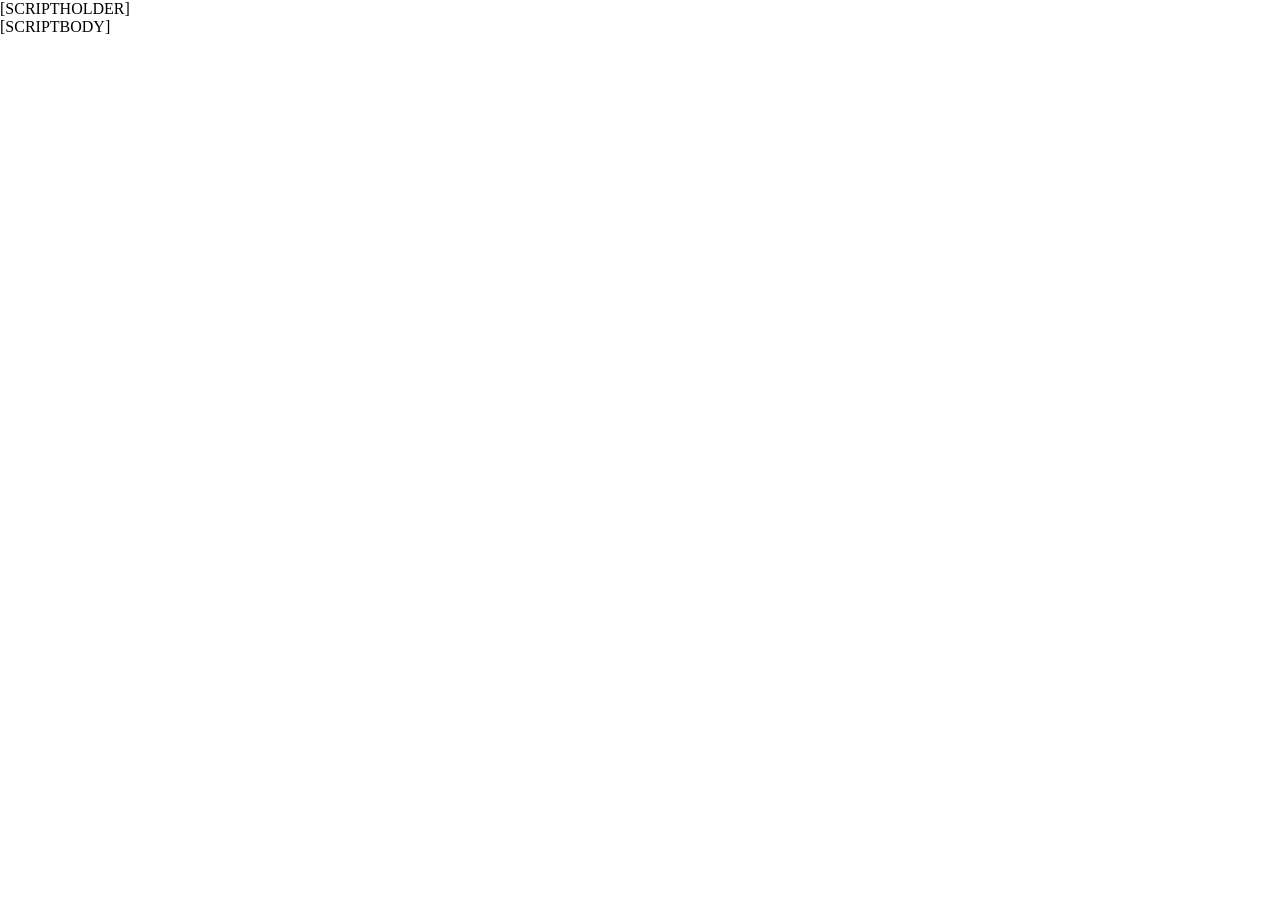
<file: index.html>
<!DOCTYPE html>
<html dir="ltr" lang="id">
<head>
    <meta charset="UTF-8"/>
    <meta name="viewport" content="width=device-width, initial-scale=1.0"/>
    <title>PasarKita</title>
    <link rel="preconnect" href="https://fonts.googleapis.com"/>
    <link rel="preconnect" href="https://fonts.gstatic.com" crossorigin/>
    <style> * { box-sizing: border-box; margin: 0; padding: 0; }</style>
    [SCRIPTHOLDER]
</head>
<body><div id="root"></div>[SCRIPTBODY]</body></html>
</file>
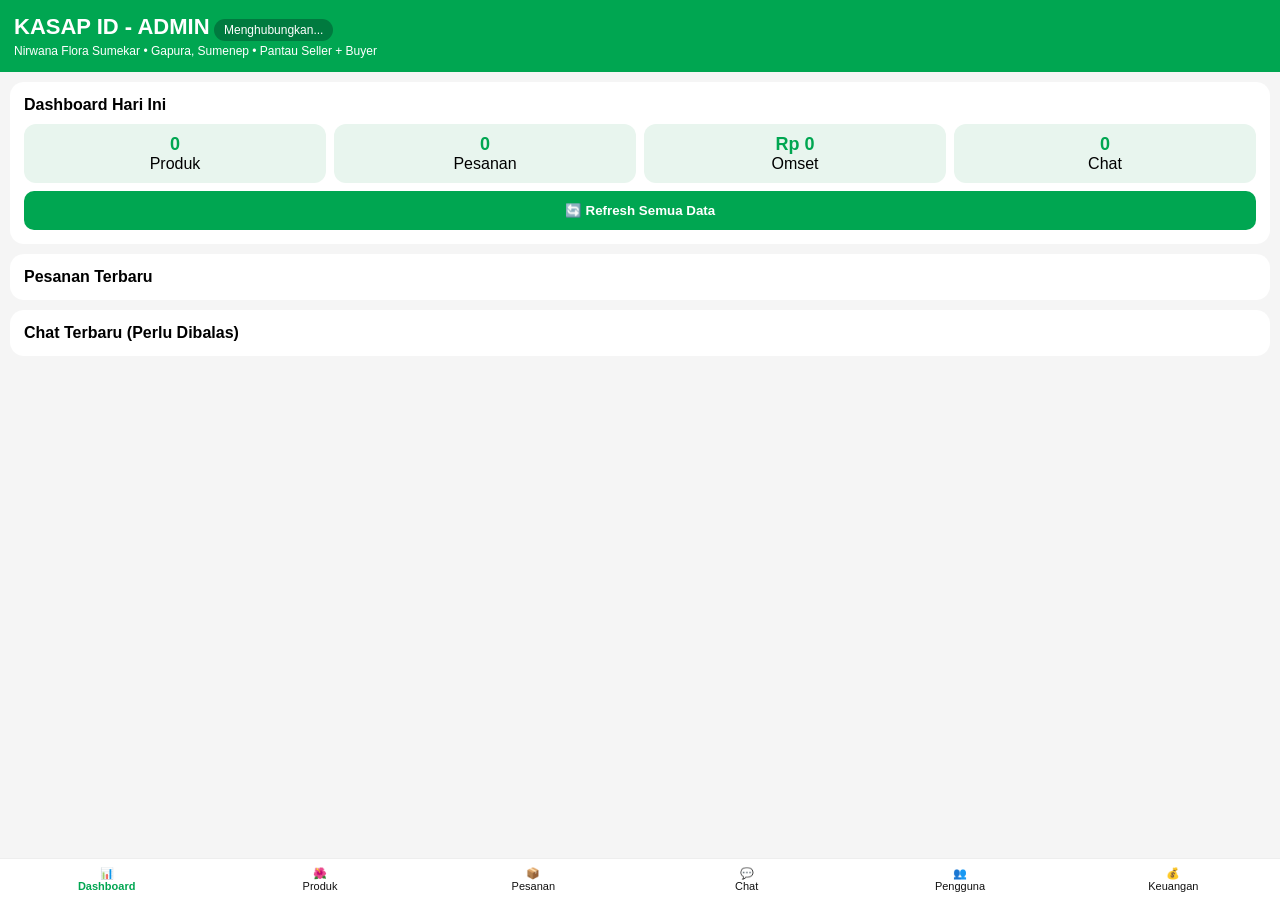
<file: admin-kasap-id-nav-bisa-diklik.html>
<!DOCTYPE html>
<html lang="id"><head><meta charset="UTF-8"><meta name="viewport" content="width=device-width,initial-scale=1">
<title>KASAP ID - Admin</title>
<style>
body{margin:0;font-family:sans-serif;background:#f5f5f5;padding-bottom:90px}
.top{background:#00a651;color:#fff;padding:14px;position:sticky;top:0;z-index:10}
.top b{font-size:22px}.top span{font-size:12px;background:#007a3f;padding:4px 10px;border-radius:999px}
.box{background:#fff;margin:10px;padding:14px;border-radius:14px}
.btn{width:100%;background:#00a651;color:#fff;border:none;padding:12px;border-radius:10px;font-weight:800;margin-top:8px}
.btn2{background:#fff;color:#00a651;border:1px solid #00a651;padding:8px 10px;border-radius:8px;font-weight:800}
.btnDel{background:#fff;color:#e53935;border:1px solid #e53935;padding:8px 10px;border-radius:8px;font-weight:800}
input,select{width:100%;padding:11px;border:1px solid #ddd;border-radius:10px;margin:6px 0;box-sizing:border-box}
.page{display:none}.page.active{display:block}
.page:target{display:block}
.nav{position:fixed;bottom:0;left:0;right:0;background:#fff;display:flex;border-top:1px solid #eee;z-index:99}
.nav button{flex:1;background:none;border:none;padding:8px 2px;font-size:11px}
.nav button.active{color:#00a651;font-weight:800}
.stat{display:grid;grid-template-columns:1fr 1fr 1fr 1fr;gap:8px;text-align:center}
.stat div{background:#e8f5ee;border-radius:12px;padding:10px}
.stat b{font-size:18px;display:block;color:#00a651}
.card{border:1px solid #eee;border-radius:12px;padding:10px;margin-bottom:8px;cursor:pointer}
table{width:100%;border-collapse:collapse;font-size:13px}td,th{border-bottom:1px solid #eee;padding:8px 4px;text-align:left}
.badge{background:#00a651;color:#fff;padding:2px 8px;border-radius:999px;font-size:11px}
.badge2{background:#ff9800;color:#fff;padding:2px 8px;border-radius:999px;font-size:11px}
#toast{position:fixed;bottom:90px;left:50%;transform:translateX(-50%);background:#111;color:#fff;padding:10px 16px;border-radius:999px;display:none;z-index:999}
</style></head><body>
<div class="top"><b>KASAP ID - ADMIN</b> <span id="conn">Menghubungkan...</span><div style="font-size:12px;margin-top:4px">Nirwana Flora Sumekar • Gapura, Sumenep • Pantau Seller + Buyer</div></div>

<!-- DASHBOARD -->
<div id="pg-dash" class="page active">
<div class="box"><b>Dashboard Hari Ini</b><div class="stat" style="margin-top:10px">
<div><b id="sProduk">0</b>Produk</div><div><b id="sPesanan">0</b>Pesanan</div>
<div><b id="sOmset">Rp 0</b>Omset</div><div><b id="sChat">0</b>Chat</div></div>
<button class="btn" onclick="muatSemua()">🔄 Refresh Semua Data</button></div>
<div class="box"><b>Pesanan Terbaru</b><div id="dashPesanan"></div></div>
<div class="box"><b>Chat Terbaru (Perlu Dibalas)</b><div id="dashChat"></div></div>
</div>

<!-- PRODUK -->
<div id="pg-produk" class="page"><div class="box"><b>Produk • <span id="countProduk">0</span></b><div id="listProduk"></div></div>
<div class="box"><b>+ Tambah Produk Baru</b><input id="pNama" placeholder="Nama, contoh: Bougenville Poetri"><input id="pHarga" type="number" placeholder="Harga, contoh 75000"><input id="pStok" type="number" placeholder="Stok, contoh 10"><input id="pFoto" placeholder="Link foto (boleh kosong)"><button class="btn" onclick="tambahProduk()">Simpan Produk</button></div></div>

<!-- PESANAN + RINCIAN -->
<div id="pg-pesanan" class="page"><div class="box"><b>Semua Pesanan</b><div style="display:flex;gap:6px;margin-top:8px;overflow-x:auto"><button class="btn2" onclick="filterPesanan('')">Semua</button><button class="btn2" onclick="filterPesanan('Perlu Dikirim')">Perlu Dikirim</button><button class="btn2" onclick="filterPesanan('Dikirim')">Dikirim</button><button class="btn2" onclick="filterPesanan('Selesai')">Selesai</button></div><div id="listPesanan" style="margin-top:10px"></div></div>
<div id="rincianBox" style="display:none" class="box">
<b style="font-size:17px">Rincian Pesanan</b> <span onclick="document.getElementById('rincianBox').style.display='none'" style="float:right;cursor:pointer">✕ Tutup</span><hr>
<b>📍 Alamat Pengiriman</b><div id="rNama" style="margin-top:8px">-</div><div id="rHP">-</div><div id="rAlamat">-</div><hr>
<b>🚚 Status Pengiriman</b> <span style="color:#00a651;font-weight:800">Lacak</span><div id="rResi" style="margin-top:8px">Pos Reguler: -</div><div><b id="rStatus" style="color:#00a651">-</b><div id="rTanggal" style="font-size:12px;color:#888">-</div></div><hr>
<b>💰 Informasi Pembayaran</b>
<div style="font-size:14px;color:#555;margin-top:8px">
<div style="display:flex;justify-content:space-between;padding:4px 0"><span>Subtotal Pesanan</span><span id="rSubtotal">Rp 0</span></div>
<div style="display:flex;justify-content:space-between;padding:4px 0"><span>Ongkos Kirim</span><span id="rOngkir">Rp 0</span></div>
<div style="display:flex;justify-content:space-between;padding:4px 0"><span>Biaya Platform (5%)</span><span id="rPlatform">-Rp 0</span></div>
<div style="display:flex;justify-content:space-between;padding:4px 0"><span>Biaya Layanan</span><span id="rLayanan">-Rp 3600</span></div>
<div style="display:flex;justify-content:space-between;padding:4px 0"><span>Pajak</span><span id="rPajak">-Rp 400</span></div></div><hr>
<div style="display:flex;justify-content:space-between"><b>Lihat Rincian Penghasilan</b><b id="rHasil" style="color:#00a651">Rp 0</b></div>
<div style="display:flex;justify-content:space-between;margin-top:10px"><b>Penghasilan Akhir</b><b id="rAkhir" style="color:#00a651">Rp 0</b></div>
<div style="display:flex;justify-content:space-between;margin-top:10px"><b>Pembayaran Pembeli</b><b id="rBayar">Rp 0</b></div>
<input id="inputResi" placeholder="Isi No Resi, contoh SHPE..."><button class="btn" onclick="simpanResi()">Simpan Resi + Ubah ke Dikirim</button>
<button class="btn" onclick="ubahStatus('Selesai')" style="background:#fff;color:#00a651;border:1px solid #00a651">Tandai Selesai / Tiba</button>
<button class="btn" onclick="hubungiPembeli()" style="background:#fff;color:#00a651;border:1px solid #00a651">Hubungi Pembeli (Chat)</button>
</div></div>

<!-- CHAT -->
<div id="pg-chat" class="page"><div class="box"><b>Chat Pembeli → Seller</b><div id="listChat"></div></div>
<div class="box"><b>Balas Chat</b><input id="balasNama" placeholder="Nama Pembeli yang dibalas"><input id="balasPesan" placeholder="Tulis balasan..."><button class="btn" onclick="balasChat()">Kirim Balasan</button></div></div>

<!-- PENGGUNA -->
<div id="pg-user" class="page"><div class="box"><b>Pengguna Terdaftar (Daftar / Login)</b><div id="listUser"></div></div>
<div class="box"><b>Live Sesi</b><div id="listLive"></div><input id="judulLive" placeholder="Judul Live, contoh: Live Bougenville Poetri"><button class="btn" onclick="mulaiLive()">Mulai Live (Admin)</button><button class="btn" onclick="stopLive()" style="background:#fff;color:#111;border:1px solid #ddd">Stop Live</button></div></div>

<!-- KEUANGAN -->
<div id="pg-uang" class="page"><div class="box" style="border:2px solid #00a651"><b>🏦 Saldo Potongan 5% (Uang KASAP ID)</b><div style="font-size:28px;font-weight:900;color:#00a651;margin-top:8px" id="saldoPotongan">Rp 0</div><div style="font-size:12px;color:#666;margin-top:4px">Ini total uang hasil potongan Biaya Layanan 5% dari SEMUA penjualan Seller.<br>Tersimpan di Supabase tabel <b>penjualan</b> kolom <b>biaya_layanan</b> + <b>penghasilan_akhir</b>.<br>Bukan di HP, bukan di layar doang. Kalau refresh, tetap ada.</div><div style="display:flex;gap:8px;margin-top:10px"><div style="flex:1;background:#e8f5ee;padding:10px;border-radius:10px;text-align:center"><b id="totalPotonganList">Rp 0</b><div style="font-size:11px">Total Potongan Terkumpul</div></div><div style="flex:1;background:#e8f5ee;padding:10px;border-radius:10px;text-align:center"><b id="totalBersihSeller">Rp 0</b><div style="font-size:11px">Total Masuk ke Seller</div></div></div></div>
<div class="box"><b>💰 Keuangan</b><div class="stat" style="margin-top:10px"><div><b id="kOmset">Rp 0</b>Omset</div><div><b id="kBersih">Rp 0</b>Bersih</div><div><b id="kPPOB">0</b>PPOB</div><div><b id="kTarik">Rp 0</b>Tarik Dana</div></div></div>
<div class="box"><b>PPOB Terakhir (Pulsa / PLN / PDAM / TV)</b><div id="listPPOB"></div></div>
<div class="box"><b>Penarikan Dana</b><div id="listTarik"></div><input id="tarikNominal" type="number" placeholder="Nominal tarik, contoh 50000"><select id="tarikBank"><option value="DANA">DANA</option><option value="OVO">OVO</option><option value="ShopeePay">ShopeePay</option><option value="BCA">BCA</option><option value="BRI">BRI</option></select><input id="tarikNo" placeholder="No HP / No Rekening"><button class="btn" onclick="ajukanTarik()">Ajukan Penarikan via Doku</button></div></div>

<div class="nav" style="display:flex">
<a href="#pg-dash" onclick="nav('dash')" style="flex:1;text-align:center;text-decoration:none;color:#00a651;font-weight:800;font-size:11px;padding:8px 2px">📊<br>Dashboard</a>
<a href="#pg-produk" onclick="nav('produk')" style="flex:1;text-align:center;text-decoration:none;color:#111;font-size:11px;padding:8px 2px">🌺<br>Produk</a>
<a href="#pg-pesanan" onclick="nav('pesanan')" style="flex:1;text-align:center;text-decoration:none;color:#111;font-size:11px;padding:8px 2px">📦<br>Pesanan</a>
<a href="#pg-chat" onclick="nav('chat')" style="flex:1;text-align:center;text-decoration:none;color:#111;font-size:11px;padding:8px 2px">💬<br>Chat</a>
<a href="#pg-user" onclick="nav('user')" style="flex:1;text-align:center;text-decoration:none;color:#111;font-size:11px;padding:8px 2px">👥<br>Pengguna</a>
<a href="#pg-uang" onclick="nav('uang')" style="flex:1;text-align:center;text-decoration:none;color:#111;font-size:11px;padding:8px 2px">💰<br>Keuangan</a>
</div>
<div id="toast"></div>
<script>
var SUPA_URL="https://zgliygdpbaorutzttxlr.supabase.co";
var SUPA_KEY="sb_publishable_o7z4YitotXfBKTSR67YScg_pcBRFS84";
var H={apikey:SUPA_KEY,Authorization:"Bearer "+SUPA_KEY,"Content-Type":"application/json"};
var allPesanan=[], curPesanan=null, filterStatus="";
function toast(m){var t=document.getElementById("toast");t.textContent=m;t.style.display="block";setTimeout(function(){t.style.display="none"},2200)}
function nav(p){try{var pages=document.querySelectorAll(".page");for(var i=0;i<pages.length;i++)pages[i].classList.remove("active");var pg=document.getElementById("pg-"+p);if(pg)pg.classList.add("active");var btns=document.querySelectorAll(".nav button");for(var j=0;j<btns.length;j++)btns[j].classList.remove("active");var idx={dash:0,produk:1,pesanan:2,chat:3,user:4,uang:5}[p];if(btns[idx])btns[idx].classList.add("active");window.scrollTo(0,0);try{location.hash='pg-'+p}catch(e){}}catch(e){}}
function get(t){return fetch(SUPA_URL+"/rest/v1/"+t,{headers:H}).then(function(r){return r.json()}).catch(function(){return []})}
function fmt(n){return "Rp "+Number(n||0).toLocaleString("id-ID")}
async function muatSemua(){
  document.getElementById("conn").textContent="Menghubungkan...";
  var produk=await get("produk?select=*&order=created_at.desc");
  var pesanan=await get("penjualan?select=*&order=created_at.desc");
  var chat=await get("chat_pembeli?select=*&order=created_at.desc&limit=20");
  var users=await get("pengguna?select=*&order=created_at.desc");
  var ppob=await get("ppob_transaksi?select=*&order=created_at.desc&limit=20");
  var tarik=await get("penarikan_dana?select=*&order=created_at.desc");
  var live=await get("live_sesi?select=*&order=created_at.desc&limit=5");
  if(Array.isArray(produk)){document.getElementById("conn").textContent="Terhubung • "+produk.length+" produk";}else{document.getElementById("conn").textContent="Gagal - Cek RLS Supabase";}
  allPesanan=Array.isArray(pesanan)?pesanan:[];
  var totPot=0, totBersih=0;
  allPesanan.forEach(function(pp){ var s=Number(pp.total||0); var b=Number(pp.biaya_layanan||Math.round(s*0.05)); totPot+=b; totBersih+=Number(pp.penghasilan_akhir||(s-b)); });
  var _s=document.getElementById("saldoPotongan");if(_s)_s.textContent=fmt(totPot);
  var _t=document.getElementById("totalPotonganList");if(_t)_t.textContent=fmt(totPot);
  var _b=document.getElementById("totalBersihSeller");if(_b)_b.textContent=fmt(totBersih);
  var omset=allPesanan.reduce(function(a,b){return a+Number(b.total||0)},0);
  document.getElementById("sProduk").textContent=produk.length;
  document.getElementById("sPesanan").textContent=allPesanan.length;
  document.getElementById("sOmset").textContent=fmt(omset);
  document.getElementById("sChat").textContent=chat.length;
  document.getElementById("kOmset").textContent=fmt(omset);
  document.getElementById("kBersih").textContent=fmt(Math.round(omset*0.95));
  document.getElementById("kPPOB").textContent=ppob.length;
  document.getElementById("kTarik").textContent=fmt(tarik.reduce(function(a,b){return a+Number(b.nominal||b.jumlah||0)},0));
  // produk
  document.getElementById("countProduk").textContent=produk.length;
  document.getElementById("listProduk").innerHTML=produk.map(function(p){return '<div class="card"><b>'+(p.nama||"")+'</b> • '+fmt(p.harga)+' • Stok '+(p.stok||0)+'<div style="margin-top:8px;display:flex;gap:6px"><button class="btn2" onclick="ubahStok('+p.id+','+(p.stok||0)+')">+ Stok</button><button class="btnDel" onclick="hapusProduk('+p.id+')">Hapus</button></div></div>'}).join("")||"<p>Belum ada produk.</p>";
  // pesanan
  renderPesanan();
  document.getElementById("dashPesanan").innerHTML=allPesanan.slice(0,3).map(function(p){return '<div class="card" onclick="bukaRincian('+p.id+')"><b>'+(p.nama_produk||"")+'</b> • '+fmt(p.total)+' • <span class="badge">'+(p.status||"")+'</span></div>'}).join("")||"<p>Belum ada pesanan.</p>";
  document.getElementById("dashChat").innerHTML=chat.slice(0,3).map(function(c){return '<div style="padding:8px 0;border-bottom:1px solid #eee"><b>'+(c.nama_pembeli||"")+'</b>: '+(c.pesan||"")+'</div>'}).join("")||"<p>Belum ada chat.</p>";
  document.getElementById("listChat").innerHTML=chat.map(function(c){return '<div style="padding:10px 0;border-bottom:1px solid #eee"><b>'+(c.nama_pembeli||"")+'</b> <span style="font-size:11px;color:#888">'+(c.created_at?new Date(c.created_at).toLocaleString("id-ID"):"")+'</span><div>'+(c.pesan||"")+'</div><button class="btn2" style="margin-top:6px" onclick="document.getElementById(\'balasNama\').value=\''+(c.nama_pembeli||"")+'\';nav(\'chat\')">Balas</button></div>'}).join("")||"<p>Belum ada chat.</p>";
  document.getElementById("listUser").innerHTML=users.map(function(u){return '<div style="padding:8px 0;border-bottom:1px solid #eee"><b>'+(u.nama||"")+'</b> • '+(u.nama_toko||"-")+'<div style="font-size:12px;color:#666">'+(u.email||"")+' • '+(u.no_hp||"")+' • '+(u.role||"buyer")+'</div></div>'}).join("")||"<p>Belum ada pengguna.</p>";
  document.getElementById("listLive").innerHTML=live.map(function(l){return '<div style="padding:8px 0;border-bottom:1px solid #eee"><b>'+(l.judul||"Live")+'</b> • '+(l.status||"")+'</div>'}).join("")||"<p>Belum ada Live.</p>";
  document.getElementById("listPPOB").innerHTML=ppob.map(function(x){return '<div style="padding:8px 0;border-bottom:1px solid #eee"><b>'+(x.jenis||"")+' - '+(x.provider||"")+'</b> • '+(x.nomor||"")+' • '+fmt(x.nominal)+' • <span class="badge2">'+(x.status||"")+'</span>'+(x.sn?" • SN: "+x.sn:"")+'</div>'}).join("")||"<p>Belum ada PPOB.</p>";
  document.getElementById("listTarik").innerHTML=tarik.map(function(x){return '<div style="padding:8px 0;border-bottom:1px solid #eee"><b>'+fmt(x.nominal||x.jumlah||0)+'</b> • '+(x.bank||x.metode||"")+' '+(x.nomor||"")+' • '+(x.status||"")+'</div>'}).join("")||"<p>Belum ada penarikan.</p>";
}
function renderPesanan(){var list=allPesanan.filter(function(p){return !filterStatus||p.status===filterStatus});document.getElementById("listPesanan").innerHTML=list.map(function(p){return '<div class="card" onclick="bukaRincian('+p.id+')"><b>'+(p.nama_produk||"")+'</b> • '+fmt(p.total)+'<div style="font-size:12px;color:#666;margin-top:4px">Status: '+(p.status||"")+(p.resi?" • Resi: "+p.resi:"")+' • Klik untuk Rincian Sejelas Shopee ›</div></div>'}).join("")||"<p>Belum ada pesanan.</p>"}
function filterPesanan(s){filterStatus=s;renderPesanan()}
function bukaRincian(id){var p=allPesanan.find(function(x){return x.id===id});if(!p)return;curPesanan=p;var sub=Number(p.total||0);var ong=Number(p.ongkir||0);var lay=Math.round(sub*0.05);var akhir=sub+ong-lay;if(akhir<0)akhir=sub;
document.getElementById("rNama").textContent=p.nama_pembeli||p.nama||"Pembeli";document.getElementById("rHP").textContent=p.no_hp||"-";document.getElementById("rAlamat").textContent=p.alamat||"Alamat belum diisi";document.getElementById("rResi").textContent="Pos Reguler: "+(p.resi||"- Belum ada resi -");document.getElementById("rStatus").textContent=p.status==="Selesai"?"Pesanan tiba di alamat tujuan.":p.status==="Dikirim"?"Pesanan sedang dikirim.":"Pesanan Baru - "+(p.nama_produk||"");document.getElementById("rTanggal").textContent=p.created_at?new Date(p.created_at).toLocaleString("id-ID"):"-";document.getElementById("rSubtotal").textContent=fmt(sub);document.getElementById("rOngkir").textContent=fmt(ong);document.getElementById("rLayanan").textContent="-"+fmt(lay);document.getElementById("rHasil").textContent=fmt(akhir);document.getElementById("rAkhir").textContent=fmt(akhir);document.getElementById("rBayar").textContent=fmt(sub+ong);document.getElementById("inputResi").value=p.resi||"";document.getElementById("rincianBox").style.display="block";document.getElementById("rincianBox").scrollIntoView();nav("pesanan");
  fetch(SUPA_URL+"/rest/v1/penjualan?id=eq."+p.id,{method:"PATCH",headers:H,body:JSON.stringify({biaya_layanan:lay,penghasilan_akhir:akhir})}).then(function(){ /* potongan 5% tersimpan di Supabase */ });
function simpanResi(){if(!curPesanan)return;var resi=document.getElementById("inputResi").value.trim();if(!resi){toast("Isi resi dulu");return}fetch(SUPA_URL+"/rest/v1/penjualan?id=eq."+curPesanan.id,{method:"PATCH",headers:H,body:JSON.stringify({resi:resi,status:"Dikirim"})}).then(function(){toast("Resi disimpan, status jadi Dikirim");muatSemua()})}
function ubahStatus(s){if(!curPesanan)return;fetch(SUPA_URL+"/rest/v1/penjualan?id=eq."+curPesanan.id,{method:"PATCH",headers:H,body:JSON.stringify({status:s})}).then(function(){toast("Status jadi "+s);muatSemua()})}
function hubungiPembeli(){if(curPesanan)document.getElementById("balasNama").value=curPesanan.nama_pembeli||"";nav("chat");toast("Balas di Chat")}
function tambahProduk(){var n=document.getElementById("pNama").value.trim();var h=Number(document.getElementById("pHarga").value);var s=Number(document.getElementById("pStok").value||0);var f=document.getElementById("pFoto").value.trim();if(!n||!h){toast("Isi nama + harga");return}fetch(SUPA_URL+"/rest/v1/produk",{method:"POST",headers:H,body:JSON.stringify({nama:n,harga:h,stok:s,foto:f})}).then(function(){toast("Produk ditambah");muatSemua()})}
function hapusProduk(id){if(!confirm("Hapus produk ini?"))return;fetch(SUPA_URL+"/rest/v1/produk?id=eq."+id,{method:"DELETE",headers:H}).then(function(){toast("Produk dihapus");muatSemua()})}
function ubahStok(id,stok){var b=prompt("Stok baru:",stok);if(b===null)return;fetch(SUPA_URL+"/rest/v1/produk?id=eq."+id,{method:"PATCH",headers:H,body:JSON.stringify({stok:Number(b)})}).then(function(){toast("Stok diubah");muatSemua()})}
function balasChat(){var n=document.getElementById("balasNama").value.trim();var p=document.getElementById("balasPesan").value.trim();if(!n||!p){toast("Isi nama + pesan");return}fetch(SUPA_URL+"/rest/v1/chat_pembeli",{method:"POST",headers:H,body:JSON.stringify({nama_pembeli:"Admin KASAP ID",pesan:"Balas ke "+n+": "+p,status:"Dibalas"})}).then(function(){toast("Balasan terkirim");document.getElementById("balasPesan").value="";muatSemua()})}
function mulaiLive(){var j=document.getElementById("judulLive").value.trim()||"Live Bougenville";fetch(SUPA_URL+"/rest/v1/live_sesi",{method:"POST",headers:H,body:JSON.stringify({judul:j,status:"live",penonton:0})}).then(function(){toast("Live dimulai");muatSemua()})}
function stopLive(){fetch(SUPA_URL+"/rest/v1/live_sesi?status=eq.live",{method:"PATCH",headers:H,body:JSON.stringify({status:"selesai"})}).then(function(){toast("Live dihentikan");muatSemua()})}
function ajukanTarik(){var nom=Number(document.getElementById("tarikNominal").value);var bank=document.getElementById("tarikBank").value;var no=document.getElementById("tarikNo").value.trim();if(!nom||!no){toast("Isi nominal + nomor");return}fetch(SUPA_URL+"/rest/v1/penarikan_dana",{method:"POST",headers:H,body:JSON.stringify({nominal:nom,bank:bank,nomor:no,status:"PENDING"})}).then(function(){toast("Pengajuan tarik dana terkirim");muatSemua()})}
try{if(location.hash){var h=location.hash.replace('#pg-','');if(h)nav(h)}}catch(e){}
try{muatSemua()}catch(e){var c=document.getElementById('conn');if(c)c.textContent='JS Error: '+e.message}
</script></body></html>
</file>
